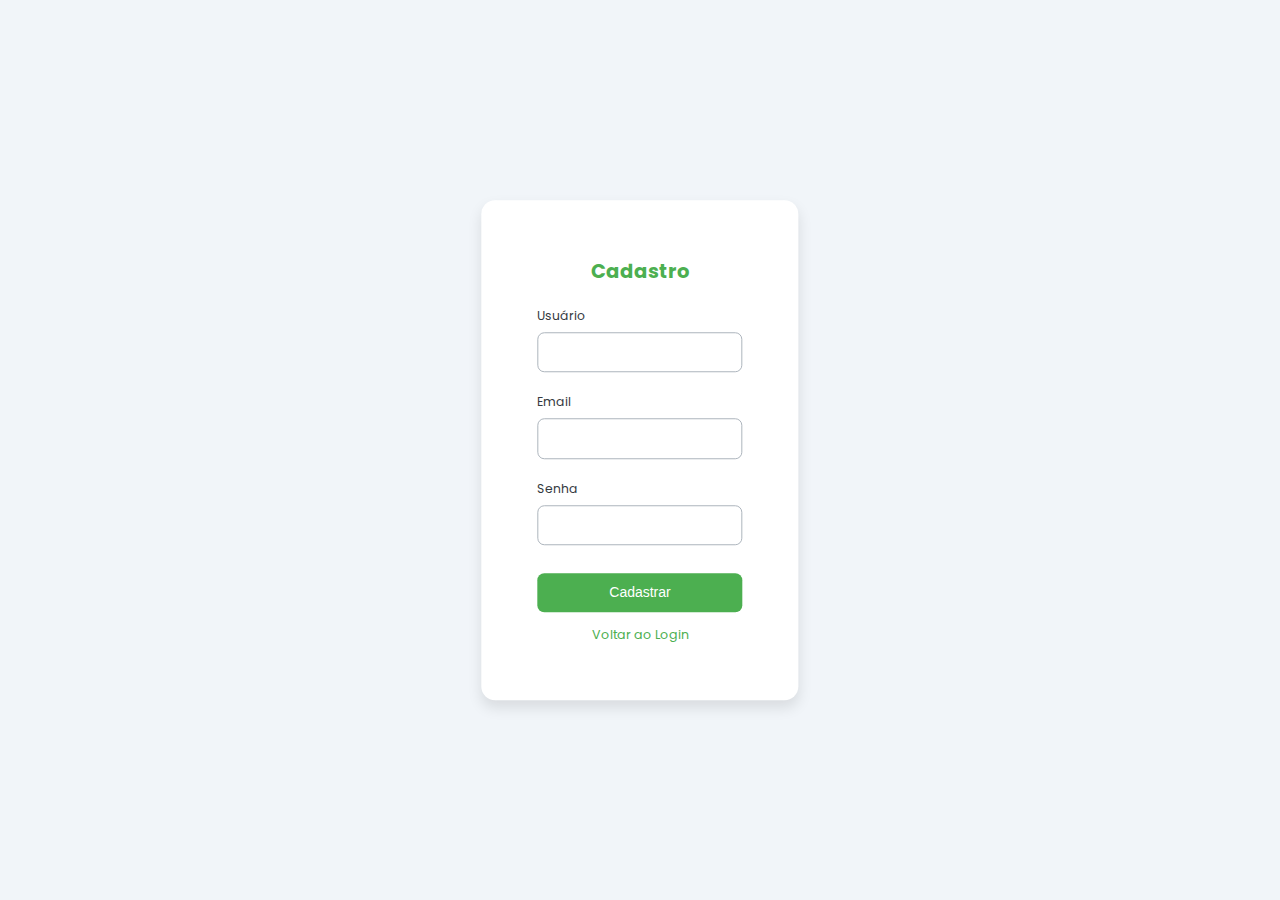
<file: api_backend/api/src/main/resources/static/cadastro.html>
<!DOCTYPE html>
<html lang="pt-BR">
<head>
    <meta charset="UTF-8">
    <meta name="viewport" content="width=device-width, initial-scale=1.0">
    <title>Cadastro</title>
    <link rel="stylesheet" href="styles/style.css">
    <link href="https://fonts.googleapis.com/icon?family=Material+Icons+Sharp" rel="stylesheet">
</head>
<body>
    <div class="login-section">
        <div class="login-container">
            <h2>Cadastro</h2>
            <form class="register-form">
                <div class="form-group">
                    <label for="username">Usuário</label>
                    <input type="text" id="username" name="username" required>
                </div>
                <div class="form-group">
                    <label for="email">Email</label>
                    <input type="email" id="email" name="email" required>
                </div>
                <div class="form-group">
                    <label for="password">Senha</label>
                    <input type="password" id="password" name="password" required>
                </div>
                <div class="button-group">
                    <button type="submit" class="login-btn">Cadastrar</button>
                    <a href="login.html" class="register-link">Voltar ao Login</a>
                </div>
            </form>
        </div>
    </div>
    <script src="scripts/cadastro.js"></script>
</body>
</html>
</file>
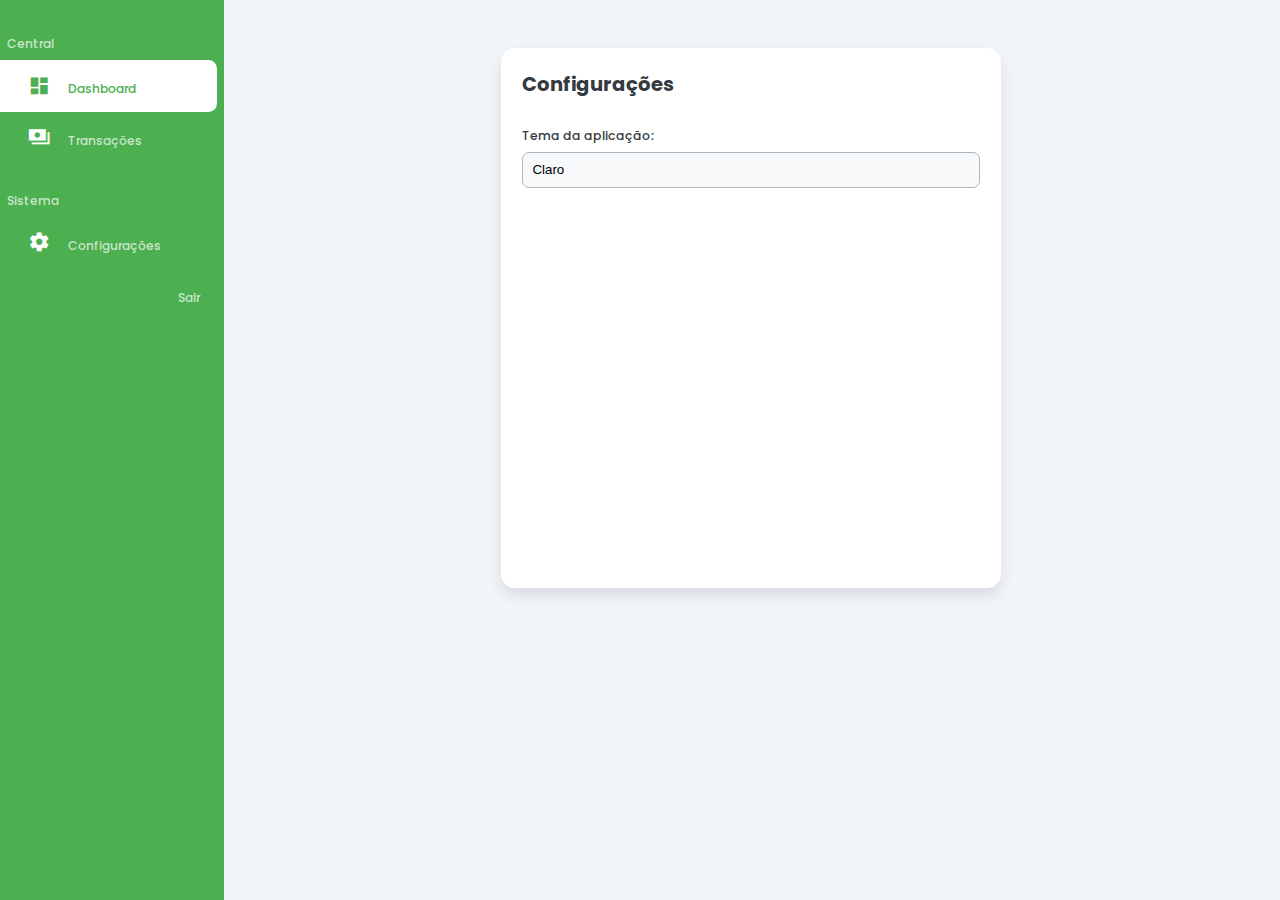
<file: api_backend/api/src/main/resources/static/config.html>
<!DOCTYPE html>
<html lang="pt-BR">
<head>
    <meta charset="UTF-8">
    <title>Configurações</title>
    <link rel="stylesheet" href="styles/style.css">
    <link href="https://fonts.googleapis.com/icon?family=Material+Icons+Sharp" rel="stylesheet">
</head>
<body>
<div class="container">
    <aside>
        <div class="sidebar">
            <h3>Central</h3>
                <a href="#" class="active">
                    <span class="material-icons-sharp">dashboard</span>
                    <h3>Dashboard</h3>
                </a>
                <a href="transacoes.html">
                    <span class="material-icons-sharp">payments</span>
                    <h3>Transações</h3>
                </a>

                <h3 class="section-separator">Sistema</h3>
                <a href="config.html">
                    <span class="material-icons-sharp">settings</span>
                    <h3>Configurações</h3>
                </a>
                <a href="#" id="logoutBtn">
                    <span class="material-icons-sharp">logout</span>
                    <h3>Sair</h3>
                </a>
        </div>
    </aside>
    <main>
        <div class="content-panel" style="max-width: 500px; margin: 2rem auto;">
            <h2 style="margin-bottom: 2rem;">Configurações</h2>
            <form>
                <label for="seletorTema" style="font-weight: 500; color: #343a40; margin-bottom: 0.5rem; display: block;">Tema da aplicação:</label>
                <select id="seletorTema" style="width: 100%; padding: 0.7rem; border: 1px solid #adb5bd; border-radius: 0.5rem; background: #f8f9fa;">
                    <option value="claro">Claro</option>
                    <option value="escuro">Escuro</option>
                </select>
            </form>
        </div>
    </main>
</div>
<script src="scripts/tema.js"></script>
<script src="scripts/config.js"></script>
</body>
</html>
</file>
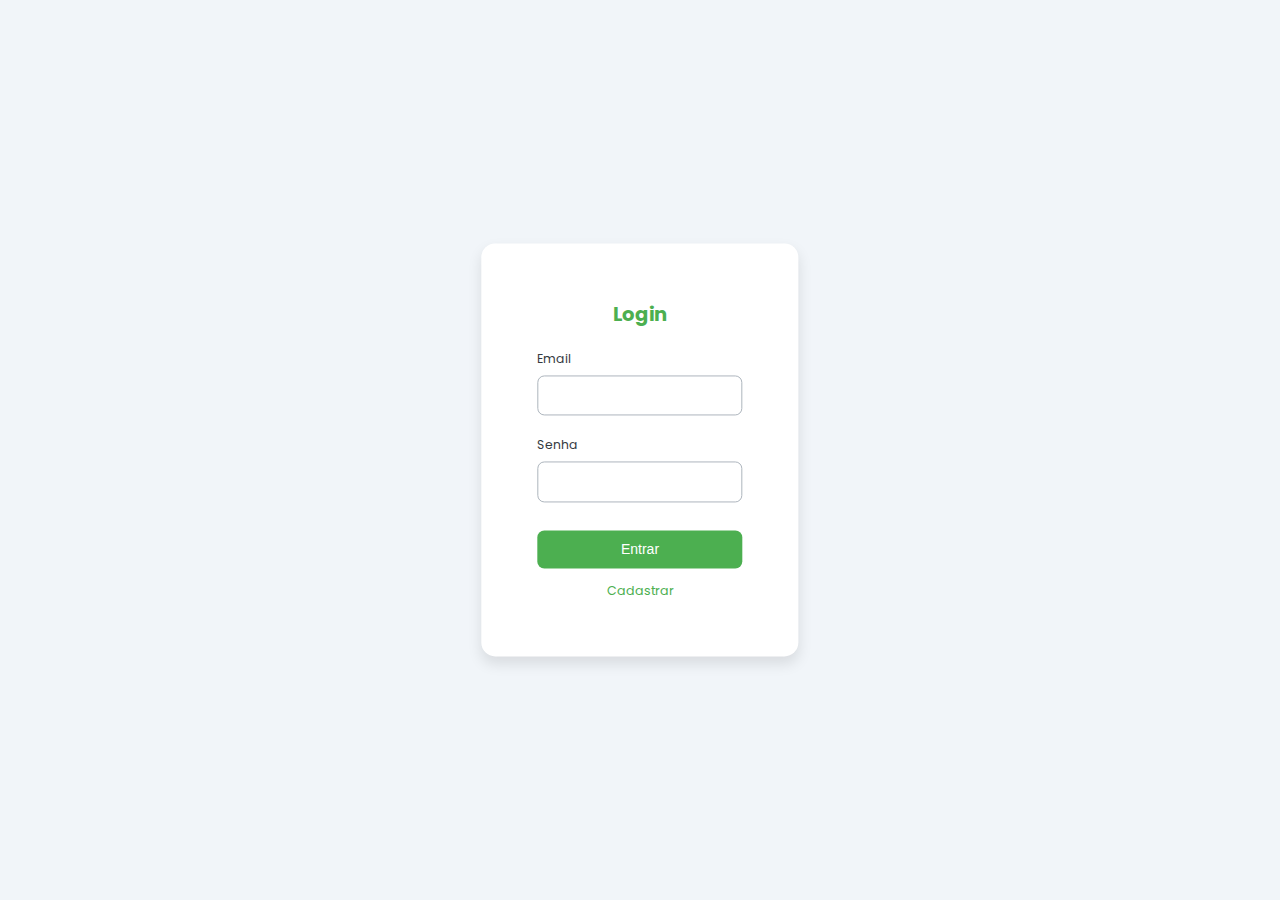
<file: api_backend/api/src/main/resources/static/login.html>
<!DOCTYPE html>
<html lang="pt-BR">
<head>
    <meta charset="UTF-8">
    <meta name="viewport" content="width=device-width, initial-scale=1.0">
    <title>Login</title>
    <link rel="stylesheet" href="styles/style.css">
    <!-- Adicionando Material Icons (opcional, para os ícones) -->
    <link href="https://fonts.googleapis.com/icon?family=Material+Icons+Sharp" rel="stylesheet">
</head>
<body>
    <div class="login-section">
        <div class="login-container">
            <h2>Login</h2>
            <form class="login-form">
                <div class="form-group">
                    <label for="email">Email</label>
                    <input type="text" id="email" name="email" required>
                </div>
                <div class="form-group">
                    <label for="password">Senha</label>
                    <input type="password" id="password" name="password" required>
                </div>
                
                <div class="button-group">
                    <button type="submit" class="login-btn">Entrar</button>
                    <a href="cadastro.html" class="register-link">Cadastrar</a>
                </div>
            </form>
        </div>
    </div>

    <script src="scripts/login.js"></script>
</body>
</html>
</file>
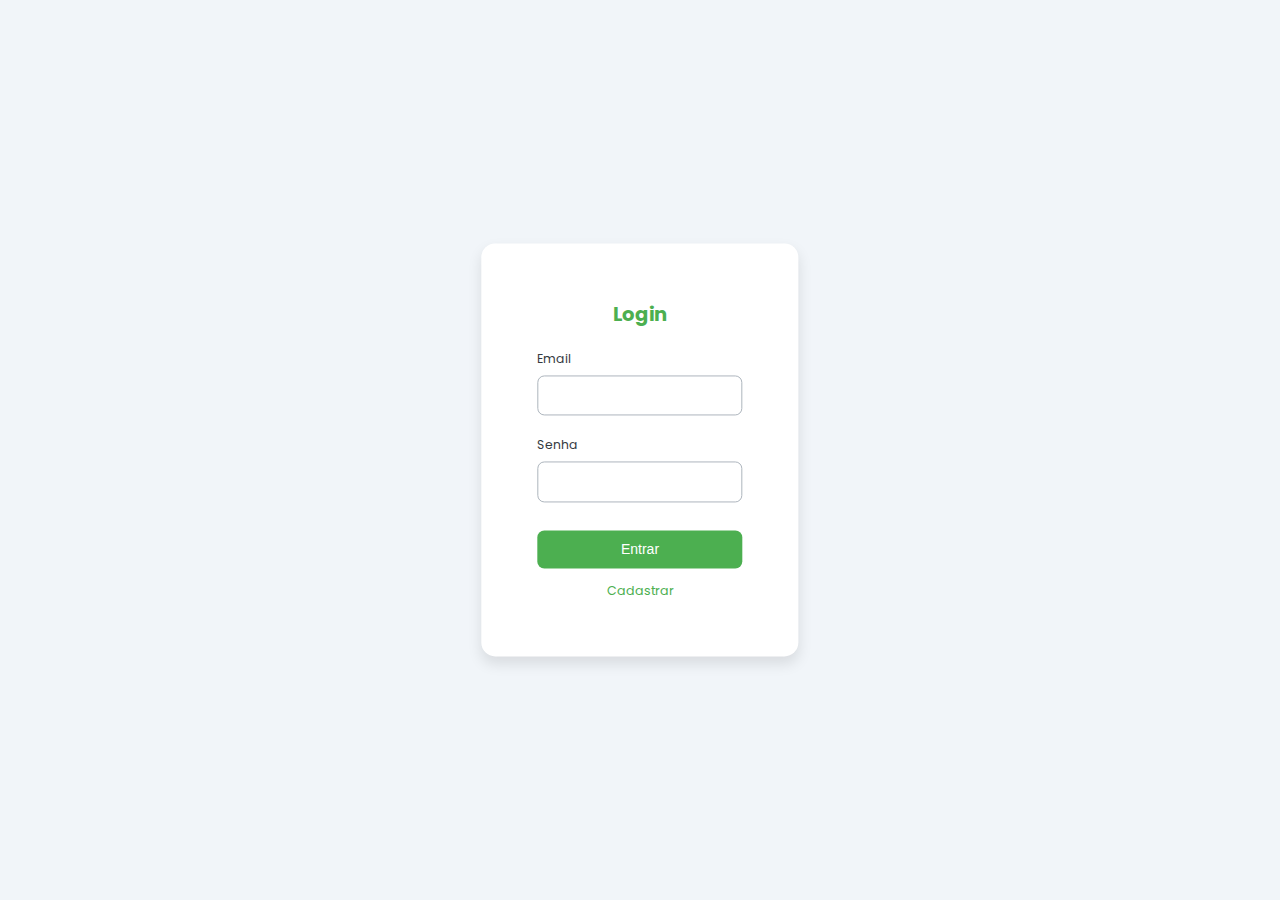
<file: api_backend/api/src/main/resources/static/transacoes.html>
<!DOCTYPE html>
<html lang="pt-BR">
<head>
    <meta charset="UTF-8">
    <title>Transações</title>
    <link rel="stylesheet" href="styles/style.css">
    <link href="https://fonts.googleapis.com/icon?family=Material+Icons+Sharp" rel="stylesheet">
</head>
<body>
<div class="container">
    <aside>
        <div class="sidebar">
            <h3>Central</h3>
            <a href="index.html">
                <span class="material-icons-sharp">dashboard</span>
                <h3>Dashboard</h3>
            </a>
            <a href="transacoes.html" class="active">
                <span class="material-icons-sharp">payments</span>
                <h3>Transações</h3>
            </a>
            <h3 class="section-separator">Sistema</h3>
            <a href="#">
                <span class="material-icons-sharp">settings</span>
                <h3>Configurações</h3>
            </a>
            <a href="#">
                <span class="material-icons-sharp">help_outline</span>
                <h3>Suporte ao Cliente</h3>
            </a>
            <a href="#" id="logoutBtn">
                <span class="material-icons-sharp">logout</span>
                <h3>Sair</h3>
            </a>
        </div>
    </aside>
    <main>
        <h2>Transações</h2>

        <form id="filtroExportacao" class="filtros-transacoes">
            <div class="campo">
                <label for="dataInicio">Data Início:</label>
                <input type="date" id="dataInicio" name="dataInicio">
            </div>
            <div class="campo">
                <label for="dataFim">Data Fim:</label>
                <input type="date" id="dataFim" name="dataFim">
            </div>
            <div class="campo">
                <label for="isReceita">Receita/Despesa:</label>
                <select id="isReceita" name="isReceita">
                    <option value="">Todos</option>
                    <option value="true">Receita</option>
                    <option value="false">Despesa</option>
                </select>
            </div>
            <div class="campo">
                <label for="tipo">Tipo:</label>
                <select id="tipo" name="tipo">
                    <option value="">Todos</option>
                    <option value="fixa">Fixa</option>
                    <option value="variavel">Variável</option>
                    <option value="extra">Extra</option>
                </select>
            </div>
            <div class="campo">
                <label for="categoria">Categoria:</label>
                <input type="text" id="categoria" name="categoria" placeholder="Categoria">
            </div>
            <div class="campo">
                <label for="valorMinimo">Valor Mínimo:</label>
                <input type="number" step="0.01" id="valorMinimo" name="valorMinimo" placeholder="0.00">
            </div>
            <div class="campo">
                <label for="valorMaximo">Valor Máximo:</label>
                <input type="number" step="0.01" id="valorMaximo" name="valorMaximo" placeholder="0.00">
            </div>
            <div class="campo">
                <button type="button" id="btnBuscar">Buscar</button>
            </div>
            <div class="campo">
                <button type="button" id="btnExportarCsv">Exportar CSV</button>
            </div>
        </form>
        <div style="overflow-x:auto;">
            <table id="tabelaTransacoes" class="tabela-transacoes"></table>
        </div>
        <div id="paginacao" style="margin: 1rem 0;"></div>
        <button id="btnAnterior">Anterior</button>
        <button id="btnProxima">Próxima</button>
    </main>
</div>
<script src="scripts/auth.js"></script>
<script src="scripts/config.js"></script>
<script src="scripts/transacoes.js"></script>
</body>
</html>
</file>
<file: api_backend/api/src/main/resources/static/styles/style.css>
@import url('https://fonts.googleapis.com/css2?family=Poppins:wght@300;400;500;600;700;800&display=swap');

/* Resets básicos e variáveis de cor */
:root {
    --color-primary: #4CAF50; /* Verde principal */
    --color-light: #f8f9fa;
    --color-white: #ffffff;
    --color-dark: #343a40;
    --color-grey: #adb5bd;
    --color-sidebar-bg: #388E3C; /* Verde mais escuro para sidebar */
    --color-sidebar-text: #ffffff;
    --color-sidebar-active-bg: #ffffff;
    --color-sidebar-active-text: #4CAF50;
    --color-background: #f1f5f9; /* Fundo principal ligeiramente cinza */
    --card-border-radius: 1rem;
    --box-shadow: 0 0.5rem 1rem rgba(0, 0, 0, 0.1);
}

* {
    margin: 0;
    padding: 0;
    outline: 0;
    appearance: none;
    border: 0;
    text-decoration: none;
    list-style: none;
    box-sizing: border-box;
}

html {
    font-size: 14px;
}

body {
    width: 100vw;
    height: 100vh;
    font-family: 'Poppins', sans-serif;
    font-size: 0.88rem;
    background-color: var(--color-background);
    user-select: none;
    overflow-x: hidden;
    color: var(--color-dark);
}

a {
    color: var(--color-dark);
}

img {
    display: block;
    width: 100%;
}

h1 {
    font-weight: 800;
    font-size: 1.8rem;
}

h2 {
    font-size: 1.4rem;
}

h3 {
    font-size: 0.87rem;
    font-weight: 500;
}

/* Estilos para a página de login */
.login-section {
    max-width: 400px;
    margin: 0 auto;
    padding: 2rem;
    position: fixed;
    top: 50%;
    left: 50%;
    transform: translate(-50%, -50%);
    background-color: var(--color-white);
    border-radius: var(--card-border-radius);
    box-shadow: var(--box-shadow);
    z-index: 1000;
}

.login-container {
    background-color: var(--color-white);
    padding: 2rem;
    border-radius: var(--card-border-radius);
}

.login-section h2 {
    text-align: center;
    margin-bottom: 1.5rem;
    color: var(--color-primary);
}

.form-group {
    margin-bottom: 1.5rem;
}

.form-group label {
    display: block;
    margin-bottom: 0.5rem;
    color: var(--color-dark);
}

.form-group input {
    width: 100%;
    padding: 0.8rem;
    border: 1px solid var(--color-grey);
    border-radius: 0.5rem;
    font-size: 1rem;
    transition: border-color 0.3s ease;
}

.form-group input:focus {
    border-color: var(--color-primary);
    outline: none;
}

.button-group {
    margin-top: 2rem;
}

.login-btn {
    width: 100%;
    padding: 0.8rem;
    background-color: var(--color-primary);
    color: var(--color-white);
    border: none;
    border-radius: 0.5rem;
    font-size: 1rem;
    cursor: pointer;
    transition: background-color 0.3s ease;
    margin-bottom: 1rem;
}

.login-btn:hover {
    background-color: var(--color-sidebar-bg);
}

.register-link {
    display: block;
    text-align: center;
    color: var(--color-primary);
    text-decoration: none;
    font-size: 0.9rem;
    transition: color 0.3s ease;
}

.register-link:hover {
    color: var(--color-sidebar-bg);
    text-decoration: underline;
}

/* Estilos para o dashboard */
.container {
    display: grid;
    width: 100%;
    gap: 1.8rem;
    grid-template-columns: 16rem auto;
}

/* --- Sidebar --- */
aside {
    height: 100vh;
    background-color: var(--color-primary);
}

.sidebar {
    display: flex;
    flex-direction: column;
    height: 86vh;
    position: relative;
    top: 1.5rem;
}

aside h3 {
    font-weight: 500;
    color: rgba(255, 255, 255, 0.7);
    margin-top: 1rem;
    margin-bottom: 0.5rem;
    padding-left: 0.5rem;
}

.sidebar a {
    display: flex;
    color: var(--color-sidebar-text);
    gap: 0.8rem;
    align-items: center;
    position: relative;
    height: 3.7rem;
    transition: all 300ms ease;
    border-radius: 0.8rem 0 0 0.8rem;
    padding-left: 2rem;
    margin-right: 1rem;
}

.sidebar a span {
    font-size: 1.6rem;
    transition: all 300ms ease;
}

.sidebar a.active {
    background-color: var(--color-sidebar-active-bg);
    color: var(--color-sidebar-active-text);
    border-top-right-radius: 0.6rem;
    border-top-left-radius: 0rem;
    border-bottom-right-radius: 0.6rem;
    border-bottom-left-radius: 0rem;
    padding-left: 2rem;
    margin-right: 0.5rem;
}

.sidebar a.active h3 {
    color: var(--color-sidebar-active-text);
}

.sidebar a:hover {
    color: var(--color-primary);
    background-color: rgba(255, 255, 255, 0.501);
    border-top-right-radius: 0.5rem;
    border-top-left-radius: 0rem;
    border-bottom-right-radius: 0.5rem;
    border-bottom-left-radius: 0rem;
    
}

.sidebar a:hover h3 {
    color: var(--color-primary);
}

.sidebar a:hover span {
    margin-left: 0.5rem;
}

.sidebar .section-separator {
    margin-top: 2rem;
}

/* --- Main Content --- */
main {
    margin-top: 1.4rem;
    margin-right: 2rem;
}

.search-bar {
    background-color: var(--color-white);
    border-radius: var(--card-border-radius);
    padding: 0.6rem 1.2rem;
    display: flex;
    align-items: center;
    gap: 1rem;
    box-shadow: var(--box-shadow);
    margin-bottom: 1.5rem;
}

.search-bar input[type="search"] {
    background: transparent;
    width: 100%;
    margin-left: 0.5rem;
    font-size: 0.9rem;
    color: var(--color-dark);
}

.search-bar input[type="search"]::placeholder {
    color: var(--color-grey);
}

.content-panel {
    background-color: var(--color-white);
    padding: 1.5rem;
    border-radius: var(--card-border-radius);
    box-shadow: var(--box-shadow);
    min-height: 60vh;
}

/* Estilos para o perfil do admin */
.admin-profile {
    max-width: 500px;
    margin: 0 auto;
    padding: 2rem;
    background-color: var(--color-white);
    border-radius: var(--card-border-radius);
    box-shadow: var(--box-shadow);
}

.profile-header {
    text-align: center;
    margin-bottom: 2rem;
}

.profile-header .avatar {
    width: 100px;
    height: 100px;
    margin: 0 auto 1rem;
    background-color: var(--color-light);
    border-radius: 50%;
    display: flex;
    align-items: center;
    justify-content: center;
}

.profile-header .avatar span {
    font-size: 4rem;
    color: var(--color-primary);
}

.profile-header h2 {
    color: var(--color-dark);
    margin-bottom: 0.5rem;
}

.profile-header p {
    color: var(--color-grey);
}

.profile-info {
    display: grid;
    gap: 1.5rem;
}

.info-item {
    display: flex;
    align-items: center;
    gap: 1rem;
    padding: 1rem;
    background-color: var(--color-light);
    border-radius: 0.5rem;
}

.info-item span {
    color: var(--color-primary);
    font-size: 1.5rem;
}

.info-item p {
    color: var(--color-dark);
    margin: 0;
}

/* Ajustes para telas menores */
@media screen and (max-width: 768px) {
    .container {
        width: 100%;
        grid-template-columns: 8rem auto;
    }

    aside .sidebar h3 {
       display: none;
    }

    aside .sidebar a {
        width: 5.6rem;
        padding-left: 1.5rem;
        margin-right: 0.5rem;
    }

    aside .sidebar a.active {
        padding-left: 1.5rem;
        margin-right: 0.5rem;
    }

    main {
        padding-right: 1rem;
    }
}

.charts-container {
    display: flex;
    gap: 2rem;
    justify-content: space-between;
    padding: 1rem;
}

.chart-card {
    flex: 1;
    background: var(--color-white);
    padding: 1.5rem 1rem 1rem 1rem;
    border-radius: var(--card-border-radius);
    box-shadow: var(--box-shadow);
    display: flex;
    flex-direction: column;
    align-items: stretch;
    min-width: 320px;
}

.chart-card h3 {
    font-size: 1.1rem;
    font-weight: 600;
    color: var(--color-dark);
    margin-bottom: 1rem;
    letter-spacing: 1px;
    border-bottom: 1px solid var(--color-grey);
    padding-bottom: 0.5rem;
}

.chart-flex {
    display: flex;
    align-items: center;
    justify-content: center;
    min-height: 220px;
}

.chart-card canvas {
    max-width: 220px;
    max-height: 220px;
}

@media screen and (max-width: 900px) {
    .charts-container {
        flex-direction: column;
        gap: 1.5rem;
    }
    .chart-card {
        min-width: unset;
    }
}

.saldo-atual-container {
    display: flex;
    align-items: center;
    gap: 1.2rem;
    margin-bottom: 1.5rem;
    background: var(--color-white);
    border-radius: var(--card-border-radius);
    box-shadow: var(--box-shadow);
    padding: 1.5rem 2rem;
    width: fit-content;
    margin-left: 1rem;
}

.saldo-label {
    font-size: 1rem;
    color: var(--color-grey);
    font-weight: 500;
    letter-spacing: 1px;
}

.saldo-valor {
    font-size: 2rem;
    color: var(--color-primary);
    font-weight: 700;
    letter-spacing: 1px;
}
</file>
